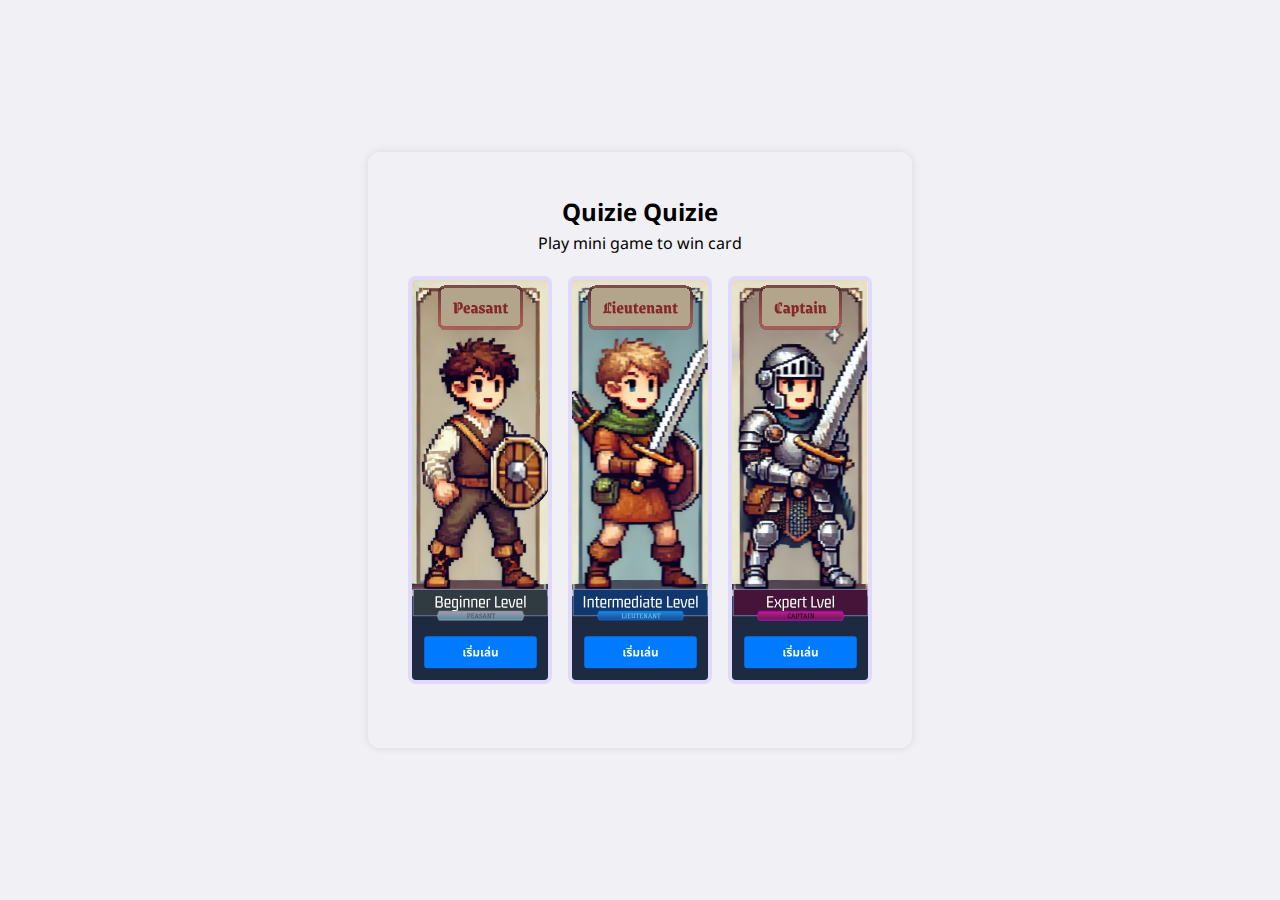
<file: index.html>
<!DOCTYPE html>
<html lang="en">

<head>
    <meta charset="UTF-8">
    <meta name="viewport" content="width=device-width, initial-scale=1.0">
    <link rel="icon" type="image/x-icon" href="./favicon.png">
    <link rel="preconnect" href="https://fonts.googleapis.com">
    <link rel="preconnect" href="https://fonts.gstatic.com" crossorigin>
    <link href="https://fonts.googleapis.com/css2?family=Noto+Sans+Thai:wght@100..900&display=swap" rel="stylesheet">
    <title>Quizie Quize | Home</title>
    <link rel="stylesheet" href="./style.css">
</head>

<body>
    <section id="start-screen">
        <h2 class="game-title mb-0">Quizie Quizie</h2>
        <span class="mb-s">Play mini game to win card</span>
        <div class="difficulty-level-container">
            <div id="card-beginer" class="card-difficulty"></div>
            <div id="card-intermediate" class="card-difficulty"></div>
            <div id="card-expert" class="card-difficulty"></div>
        </div>
    </section>
    <section id="main-screen">
        <section id="card-level"></section>
        <section id="quiz-container">
            <h1 class="mt-s">Quizie Quizie</h1>
            <div id="quizie-sub-header"></div>
            <div id="question-container">
                <div id="question"></div>
                <div id="options"></div>
            </div>
            <div class="buttons-container">
                <button id="btn-auto-correct" class="mt-s">ขอโกงหน่อย</button>
                <button id="btn-next" class="mt-s">ตอบอันนี้</button>
            </div>
            <div id="result"></div>
        </section>
    </section>
    <section id="summary-screen">
        <div id="card-level-summary"></div>
        <div id="summary-container">
            <h1><em>Quizie Quizie</em></h1>
            <hr>
            <h4>ผลลัพธ์:</h4>
            <div id="summary-result"></div>
            <button id="restart-button">สนุกดี เล่น <strong><em>Quizie Quizie</em></strong> อีกรอบ!</button>
        </div>
    </section>
    <script src="./app.js"></script>
</body>

</html>
</file>
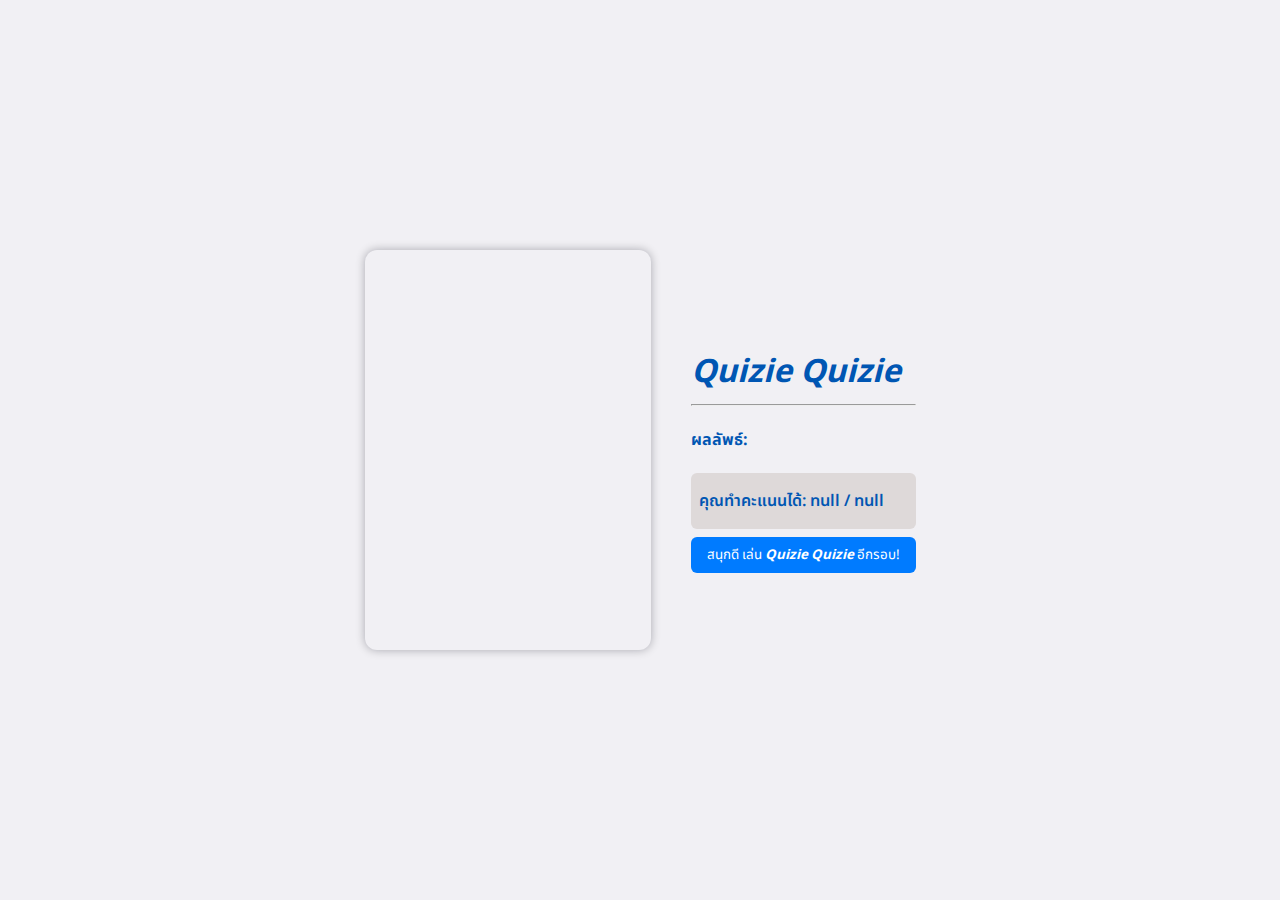
<file: public/pages/summary/summary.html>
<!DOCTYPE html>
<html lang="en">

<head>
    <meta charset="UTF-8">
    <meta name="viewport" content="width=device-width, initial-scale=1.0">
    <link rel="preconnect" href="https://fonts.googleapis.com">
    <link rel="preconnect" href="https://fonts.gstatic.com" crossorigin>
    <link rel="icon" type="image/x-icon" href="../../../favicon.png">
    <link href="https://fonts.googleapis.com/css2?family=Noto+Sans+Thai:wght@100..900&display=swap" rel="stylesheet">
    <title>Quizie Quizie | Summary</title>
    <link rel="stylesheet" href="./../../../style.css">
</head>

<body>
    <div id="card-level-summary"></div>
    <div id="summary-container">
        <h1><em>Quizie Quizie</em></h1>
        <hr>
        <h4>ผลลัพธ์:</h4>
        <div id="summary-result"></div>
        <button id="restart-button">สนุกดี เล่น <strong><em>Quizie Quizie</em></strong> อีกรอบ!</button>
    </div>
    <script src="./summary.js"></script>
</body>

</html>
</file>
<file: style.css>
* {
    font-family: noto sans thai, Arial, sans-serif;
}

body {
    background-color: #F1F0F4;
    display: flex;
    justify-content: center;
    align-items: center;
    height: 100vh;
    margin: 0;
}

button {
    background-color: #007BFF;
    border: none;
    color: #fff;
    padding: 8px 16px;
    border-radius: 6px;
    cursor: pointer;
    transition: all 200ms;
}

button:hover {
    background-color: #0056B3;
}

button:active {
    background-color: #04182d;
}

h1 {
    color: #0056B3;
    margin-bottom: 8px;
}

h4 {
    color: #0056B3;
}

#btn-auto-correct {
    background-color: #0bc211;
    transition: all 200ms;
}

#btn-auto-correct:hover {
    background-color: #067109;
}

#btn-auto-correct:active {
    background-color: #04182d;
}

#card-beginer {
    background-image: url(./public/images/card-beginner.svg);
}

#card-intermediate {
    background-image: url(./public/images/card-intermediate.svg);
}

#card-expert {
    background-image: url(./public/images/card-expert.svg);
}

#card-level {
    background-repeat: no-repeat;
    background-size: cover;
    border-top-left-radius: 12px;
    border-bottom-left-radius: 12px;
    box-shadow: 0 0 10px rgba(8, 1, 21, 0.3);
    width: 286px;
    height: 400px;
    margin: 0;
    padding: 0;
    transition: all 0.5s ease-in-out;
}

#card-level.visible {
    opacity: 1;
}

#card-level-summary {
    background-repeat: no-repeat;
    background-size: cover;
    border-radius: 12px;
    box-shadow: 0 0 10px rgba(8, 1, 21, 0.3);
    width: 286px;
    height: 400px;
    margin: 0;
    padding: 0;
}

#main-screen {
    display: none;
    opacity: 0;
    transition: all 0.5s ease-in-out;
}

#quiz-container {
    display: flex;
    flex-direction: column;
    background-color: #F1F1F1;
    padding: 20px;
    border-top-right-radius: 12px;
    border-bottom-right-radius: 12px;
    box-shadow: 0 0 10px rgba(0, 0, 0, 0.1);
    width: 300px;
    min-width: 240px;
    min-height: 400px;
    padding: 0px 20px;
    margin: 0;
    text-align: left;
}

#quizie-sub-header {
    background-color: #ded9d9;
    color: #0056B3;
    font-weight: 400;
    padding: 2px 8px;
    border-radius: 6px;
}

#question {
    text-align: left;
    font-size: 16px;
    font-weight: 600;
    height: 80px;
    margin-top: 16px;
    margin-bottom: 8px;
}

#options {
    text-align: left;
    margin-bottom: 20px;
}

#result {
    margin-top: 20px;
    font-size: 16px;
}

#start-screen {
    display: flex;
    flex-direction: column;
    justify-content: center;
    align-items: center;
    background-color: #F1F0F4;
    border-radius: 12px;
    box-shadow: 0 0 10px rgba(0, 0, 0, 0.1);
    padding: 24px 40px 64px 40px;
    opacity: 1;
    transition: all 0.5s ease-in-out;
}

#summary-container {
    margin-left: 40px;
}

#summary-result {
    background-color: #ded9d9;
    color: #0056B3;
    font-weight: 600;
    padding: 16px 8px;
    border-radius: 6px;
    margin-bottom: 8px;
}

#summary-screen {
    display: none;
    opacity: 0;
    transition: all 0.5s ease-in-out;
}

.buttons-container {
    align-self: flex-end;
}

.card-difficulty {
    background-repeat: no-repeat;
    background-size: cover;
    border: 4px #e1d9fbfe solid;
    border-radius: 8px;
    width: 136px;
    height: 400px;
    transition: all 80ms ease-in-out;
}

.card-difficulty:hover {
    border: 4px #9a7df9fe solid;
    cursor: pointer;
    transform: scale(1.02);
}

.card-difficulty:active {
    border: 4px #9a7df9fe solid;
    opacity: 0.7;
    cursor: pointer;
    transform: scale(1);
}

.difficulty-level {
    background-repeat: no-repeat;
    background-size: cover;
    border-top-left-radius: 12px;
    border-bottom-left-radius: 12px;
    box-shadow: 0 0 10px rgba(8, 1, 21, 0.3);
    width: 286px;
    height: 400px;
    margin: 0;
    padding: 0;
    transition: all 0.5s ease-in-out;
}

.difficulty-level-container {
    display: flex;
    flex-direction: row;
    align-items: center;
    gap: 16px;
    margin: 0;
}

.mt-m {
    margin-top: 40px;
}

.mt-s {
    margin-top: 20px;
}

.mb-s {
    margin-bottom: 20px;
}

.mb-0 {
    margin-bottom: 0px;
}
</file>
